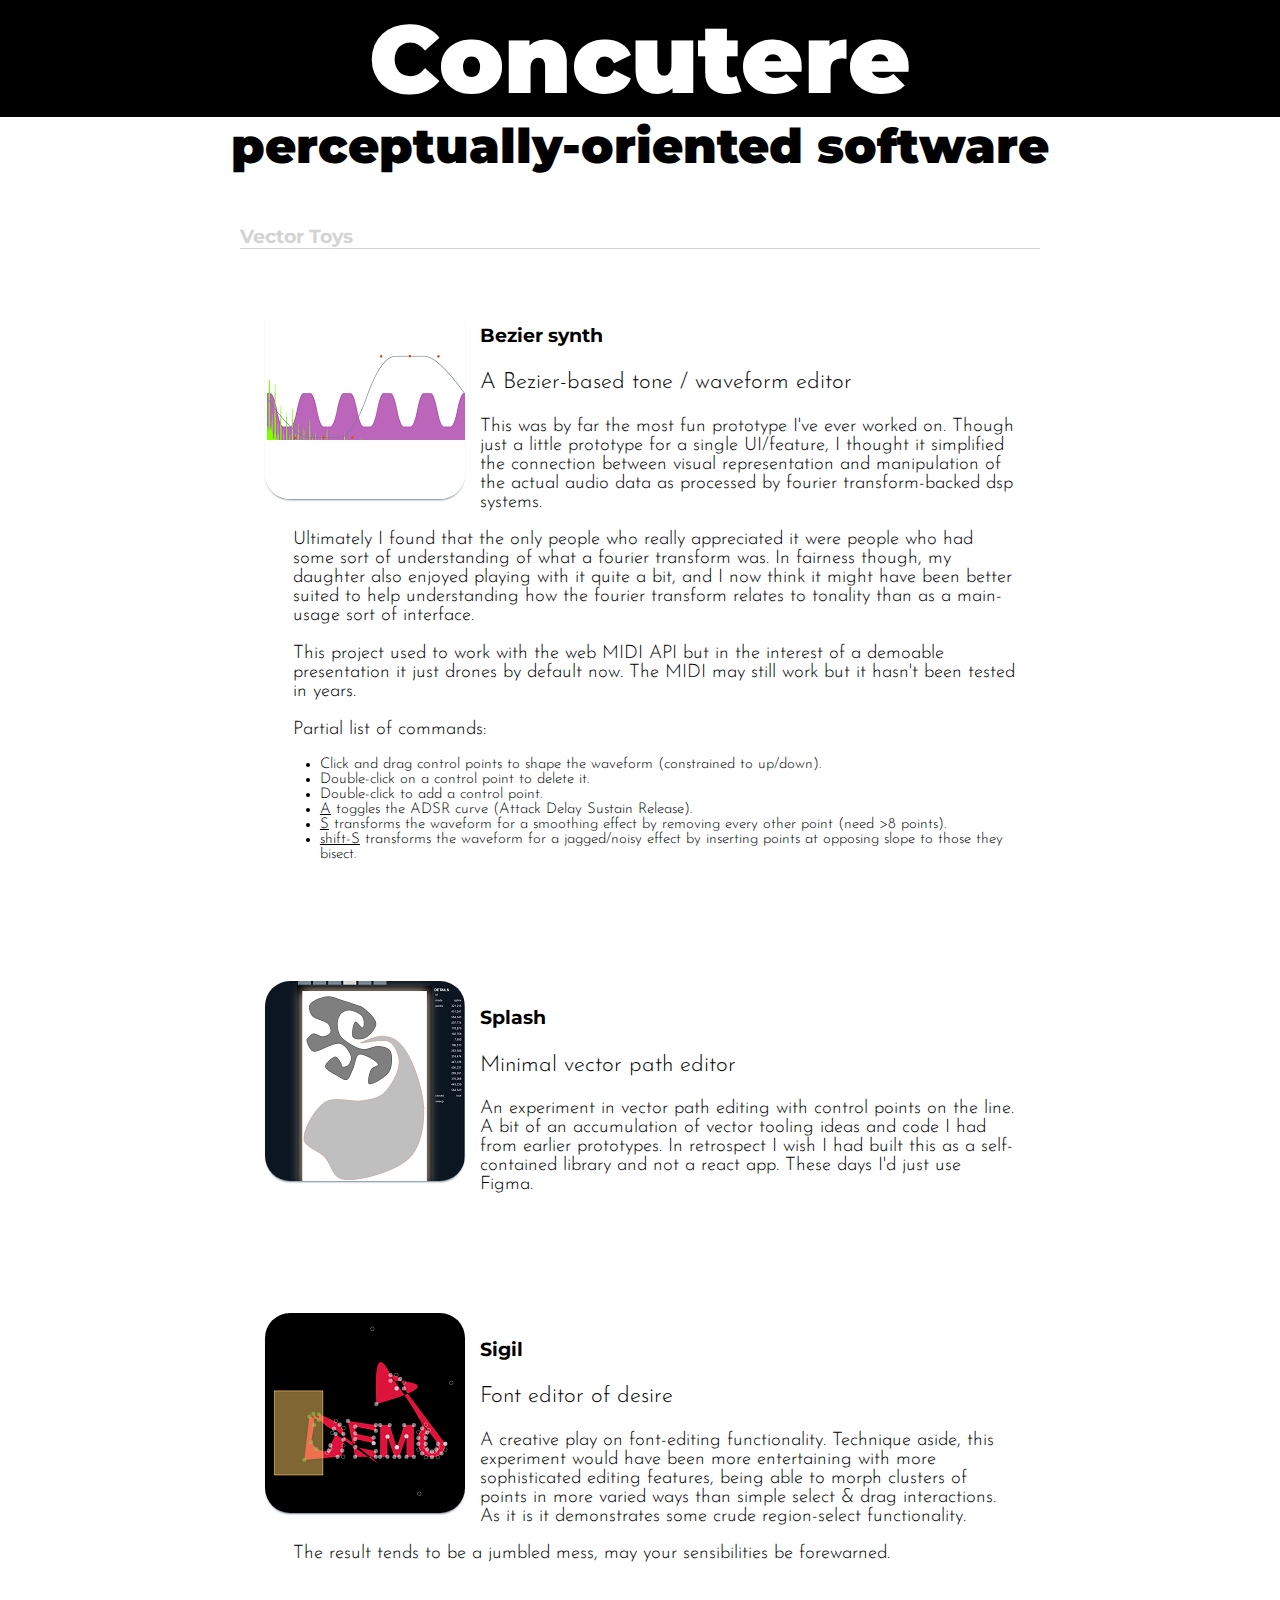
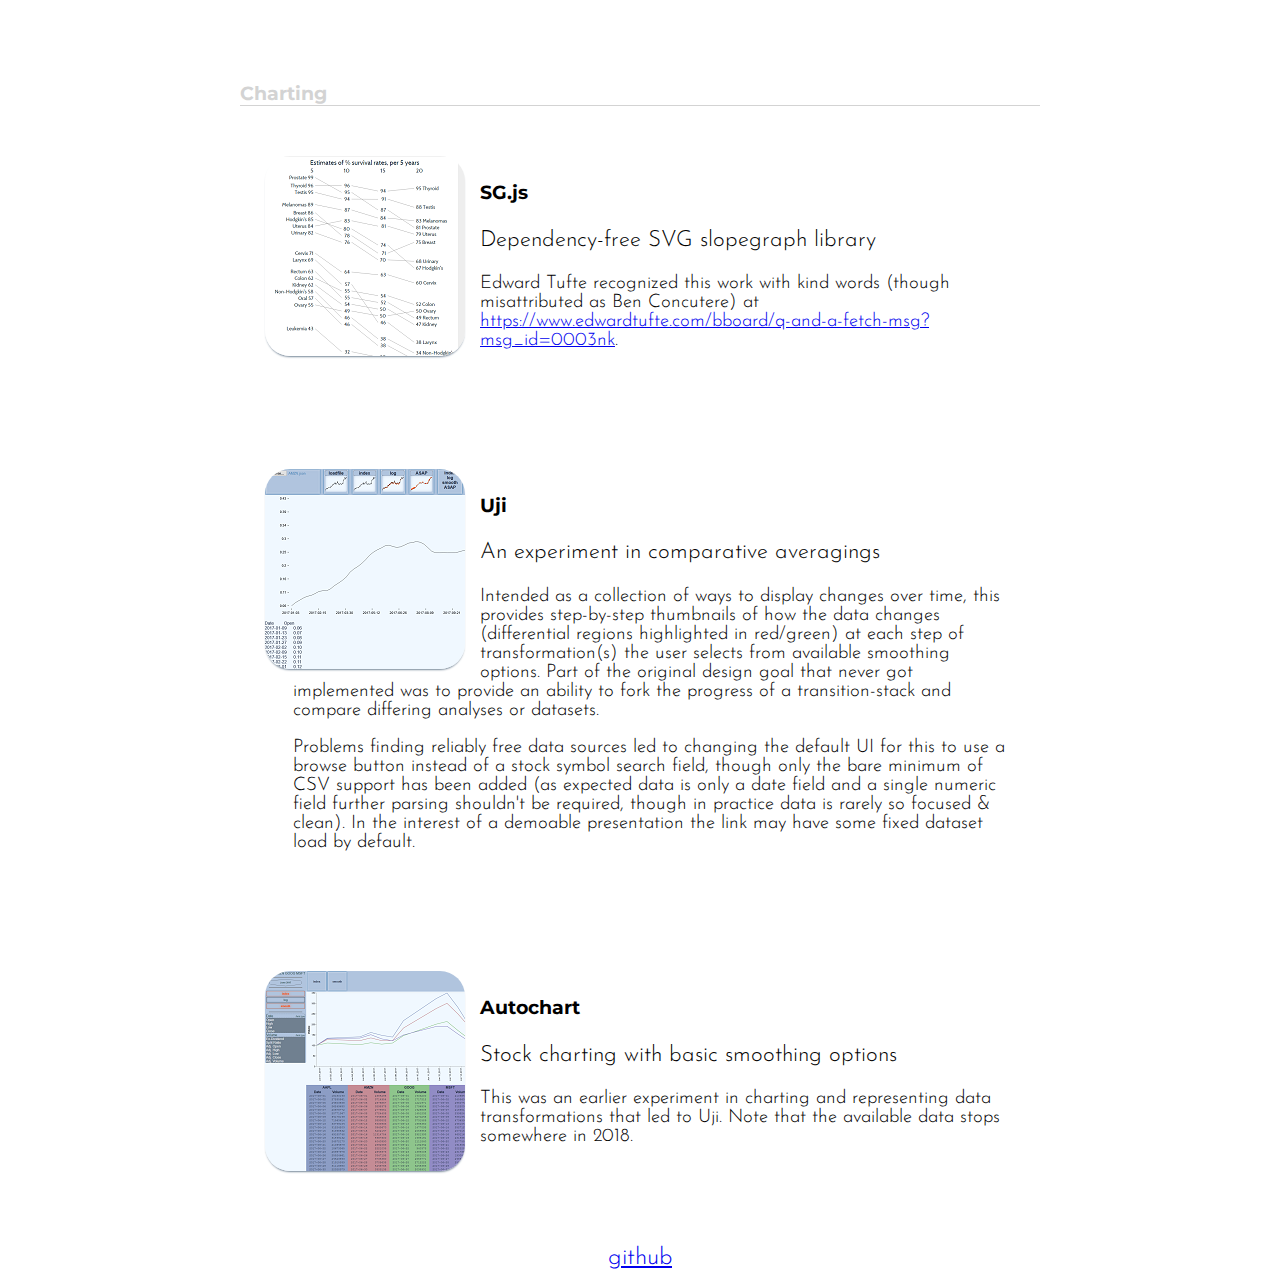
<file: index.html>
﻿<!DOCTYPE html>
<html lang="en">
<head>
    <meta http-equiv="content-type" content="text/html; charset=UTF-8">
    <meta charset="utf-8">
    <meta name="viewport" content="width=device-width, initial-scale=1">
    <!--
      Notice the use of  in the tag above.
      It will be replaced with the URL of the `public` folder during the build.
      Only files inside the `public` folder can be referenced from the HTML.

      Unlike "/favicon.ico" or "favicon.ico", "/favicon.ico" will
      work correctly both with client-side routing and a non-root public URL.
      Learn how to configure a non-root public URL by running `npm run build`.
    -->
    <title>Concutere - Perceptually-Oriented Software</title>
    <style type="text/css">
        @import url(https://fonts.googleapis.com/css?family=Montserrat:900|Josefin+Sans:300);
    </style>
    <style type="text/css">
        body {
            /**/
            font-size: 14pt;
            font-family: 'Josefin Sans',sans-serif;
            font-weight:300;
            background-color: white;
            color: black;
            margin: 0px;
            padding: 0px;
            border: 0px;
            height: 100%;
        }

        header, footer {
            text-align: center;
            font-size: 18pt;
        }

        header {
            font-family: Montserrat,sans-serif;
            font-weight: 900;
        }

            header > #title {
                font-size: 72pt;
                background-color: black;
                color: white;
            }

        .item-block {
            margin-left: 1.5em;
        }



        section {
            background-color: white;
            color: black;
            margin-left: auto;
            margin-right: auto;
            max-width: 800px;
        }



        h4 {
            width: 100%;
            font-family: Montserrat,sans-serif;
        }

        section > h4 {
            clear: both;
            padding-top: 25px;
            border-bottom: 1px solid lightgray;
            color: lightgray;
        }



        .item {
            margin: 25px 25px 50px;
            min-height: 200px;
            display: block;
            padding: 25px 0;
        }



        .thumb {
            float: left;
            width: 200px;
            margin-right: 15px;
            border-radius: 25px;
            box-shadow: 0px 2px 2px -1px lightslategray;
        }

        #subtitle {
            font-size: 36pt;
        }
    </style>
</head>
<body>
    <div id="root">
        <div>
            <header>
                <div id="title">Concutere</div>
                <div id="subtitle">perceptually-oriented software</div>
            </header><div>
                <section id="Vector Toys">
                    <h4>Vector Toys</h4>
                    <div class="item">
                        <a href="muffin/bez.html"><img class="thumb" src="thumb/muffin.png" title="Bezier synth" alt="Bezier synth"></a><div>
                            <h4>Bezier synth</h4><p style="font-size: 1.2em;">A Bezier-based tone / waveform editor</p><p class="item-block">
                                This was by far the most fun prototype I've ever worked on. Though just a little prototype for a single UI/feature, I thought it simplified the connection between visual representation and manipulation of the actual audio data as processed by fourier transform-backed dsp systems.

                            <p class="item-block">
                                Ultimately I found that the only people who really appreciated it were people who had some sort of understanding of what a fourier transform was. In fairness though, my daughter also enjoyed playing with it quite a bit, and I now think it might have been better suited to help understanding how the fourier transform relates to tonality than as a main-usage sort of interface.
                            </p>
                            <p class="item-block">This project used to work with the web MIDI API but in the interest of a demoable presentation it just drones by default now. The MIDI may still work but it hasn't been tested in years.</p>
                            <p class="item-block">
                                Partial list of commands:
                                <ul style="font-size:.8em; margin-left:1em;">
                                    <li>Click and drag control points to shape the waveform (constrained to up/down).</li>
                                    <li>Double-click on a control point to delete it.</li>
                                    <li>Double-click to add a control point.</li>
                                    <li><u>A</u> toggles the ADSR curve (Attack Delay Sustain Release).</li>
                                    <li><u>S</u> transforms the waveform for a smoothing effect by removing every other point (need >8 points).</li>
                                    <li><u>shift-S</u> transforms the waveform for a jagged/noisy effect by inserting points at opposing slope to those they bisect.</li>
                                </ul>
                            </p>
                        </p>
                        </div>
                    </div>
                    <div class="item">
                        <a href="splash/index.html"><img class="thumb" src="thumb/splash.png" title="Splash" alt="Splash"></a><div>
                            <h4>Splash</h4><p style="font-size: 1.2em;">Minimal vector path editor</p><p class="item-block">
                                An experiment in vector path editing with control points on the line. A bit of an accumulation of vector tooling ideas and code I had from earlier prototypes. In retrospect I wish I had built this as a self-contained library and not a react app. These days I'd just use Figma.
                            </p>
                        </div>
                    </div>
                    <div class="item">
                        <a href="sigil/index.html"><img class="thumb" src="thumb/sigil.png" title="Sigil" alt="Sigil"></a><div>
                            <h4>Sigil</h4><p style="font-size: 1.2em;">Font editor of desire</p><p class="item-block">
                                A creative play on font-editing functionality. Technique aside, this experiment would have been more entertaining with more sophisticated editing features, being able to morph clusters of points in more varied ways than simple select & drag interactions. As it is it demonstrates some crude region-select functionality.</p>
                                <p class="item-block">The result tends to be a jumbled mess, may your sensibilities be forewarned.
                            </p>
                        </div>
                    </div>


                </section>
                <section id="Charting">
                    <h4>Charting</h4>
                    <div class="item"><a href="sg/sg.html"><img class="thumb" src="thumb/sg.png" title="SG.js" alt="SG.js"></a><div><h4>SG.js</h4><p style="font-size: 1.2em;">Dependency-free SVG slopegraph library</p>
                    <p class="item-block">Edward Tufte recognized this work with kind words (though misattributed as Ben Concutere) at <a href="https://www.edwardtufte.com/bboard/q-and-a-fetch-msg?msg_id=0003nk">https://www.edwardtufte.com/bboard/q-and-a-fetch-msg?msg_id=0003nk</a>.</p></div></div>
                    <div class="item"><a href="uji/index.html"><img class="thumb" src="thumb/uji.png" title="Uji" alt="Uji"></a><div>
                            <h4>Uji</h4><p style="font-size: 1.2em;">An experiment in comparative averagings</p><p class="item-block">
                                Intended as a collection of ways to display changes over time, this provides step-by-step thumbnails of how the data changes (differential regions highlighted in red/green) at each step of transformation(s) the user selects from available smoothing options. Part of the original design goal that never got implemented was to provide an ability to fork the progress of a transition-stack and compare differing analyses or datasets. 
                            </p>
                            <p class="item-block">Problems finding reliably free data sources led to changing the default UI for this to use a browse button instead of a stock symbol search field, though only the bare minimum of CSV support has been added (as expected data is only a date field and a single numeric field further parsing shouldn't be required, though in practice data is rarely so focused & clean). In the interest of a demoable presentation the link may have some fixed dataset load by default.</p>
                        </div>
                    </div>
                    <div class="item"><a href="autochart/index.html"><img class="thumb" src="thumb/autochart.png" title="Autochart" alt="Autochart"></a><div>
                        <h4>Autochart</h4><p style="font-size: 1.2em;">Stock charting with basic smoothing options</p><p class="item-block">
                            This was an earlier experiment in charting and representing data transformations that led to Uji. Note that the available data stops somewhere in 2018.
                        </p>
                    </div>
                </div>
            </section>
            </div><footer><a href="https://github.com/concutere">github</a></footer>
        </div>
    </div>

</body>
</html>
</file>
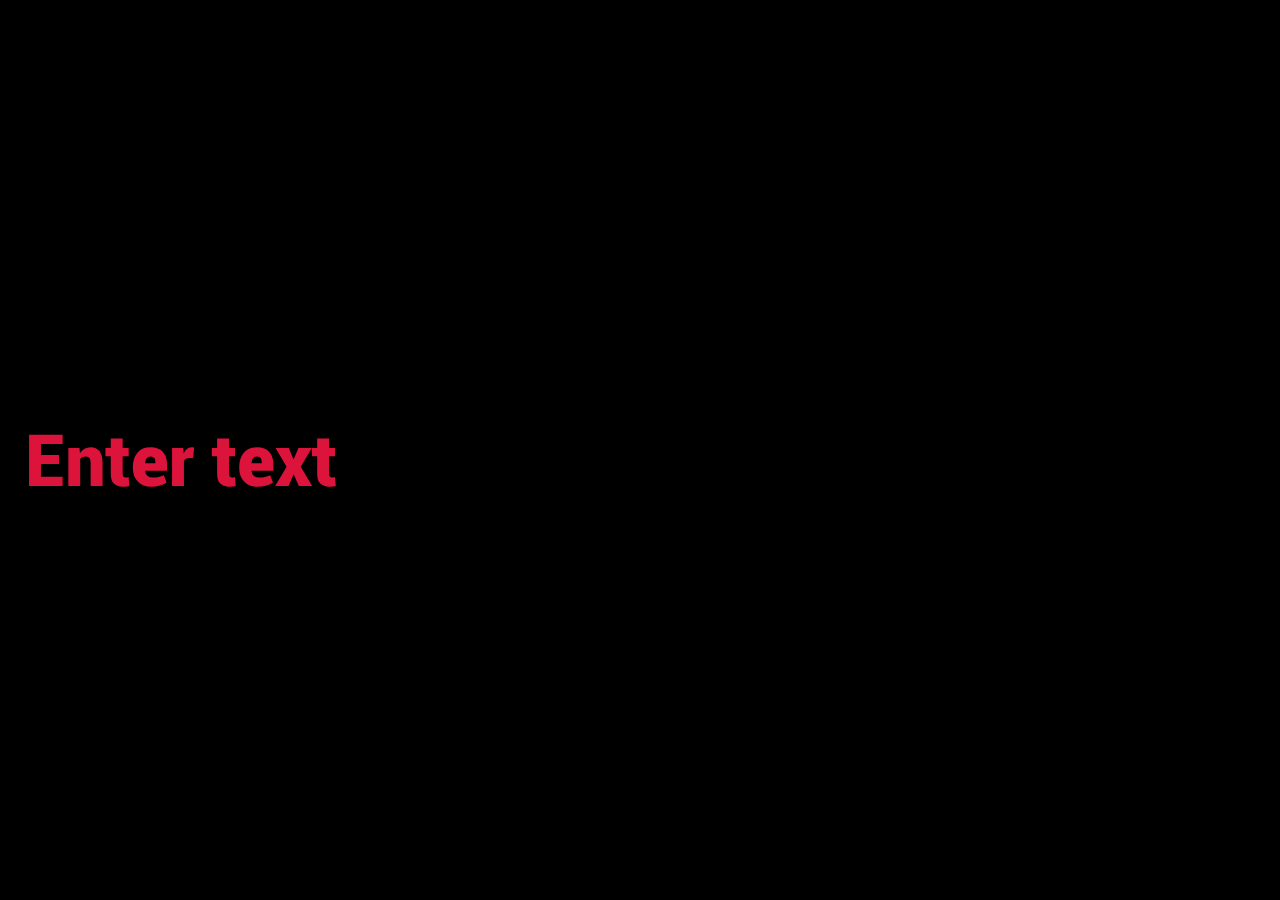
<file: sigil/index.html>
<html>
  <head>
  <title> sigil.js | desire manifest in font-wizardry </title>
    <script src="opentype.js"></script> 
    <style>
    	html, body { margin:0; padding:0; overflow:hidden }
			svg { position:fixed; top:0; bottom:0; left:0; right:0; width:100%; height:100%; }
			.hide { visibility:hidden;}
			.show { visibility:visible;}
		</style>
  </head>

  <body>
    <!--canvas id=canvas width="600" height="400" style="position:absolute;width:600px;height:400px;background-color:black;padding:0px;margin:10px"></canvas-->
    <svg id=svg style="background-color:black;">
    	<g id="gPath"></g>
    	<g id="gCtls"></g>
    	<rect id="selection" class="hide" style="stroke:#fc6;fill:#fc6;fill-opacity:.5;"></rect>
    </svg>
  </body>
    <script src="sigil.js"></script>
</html>
</file>
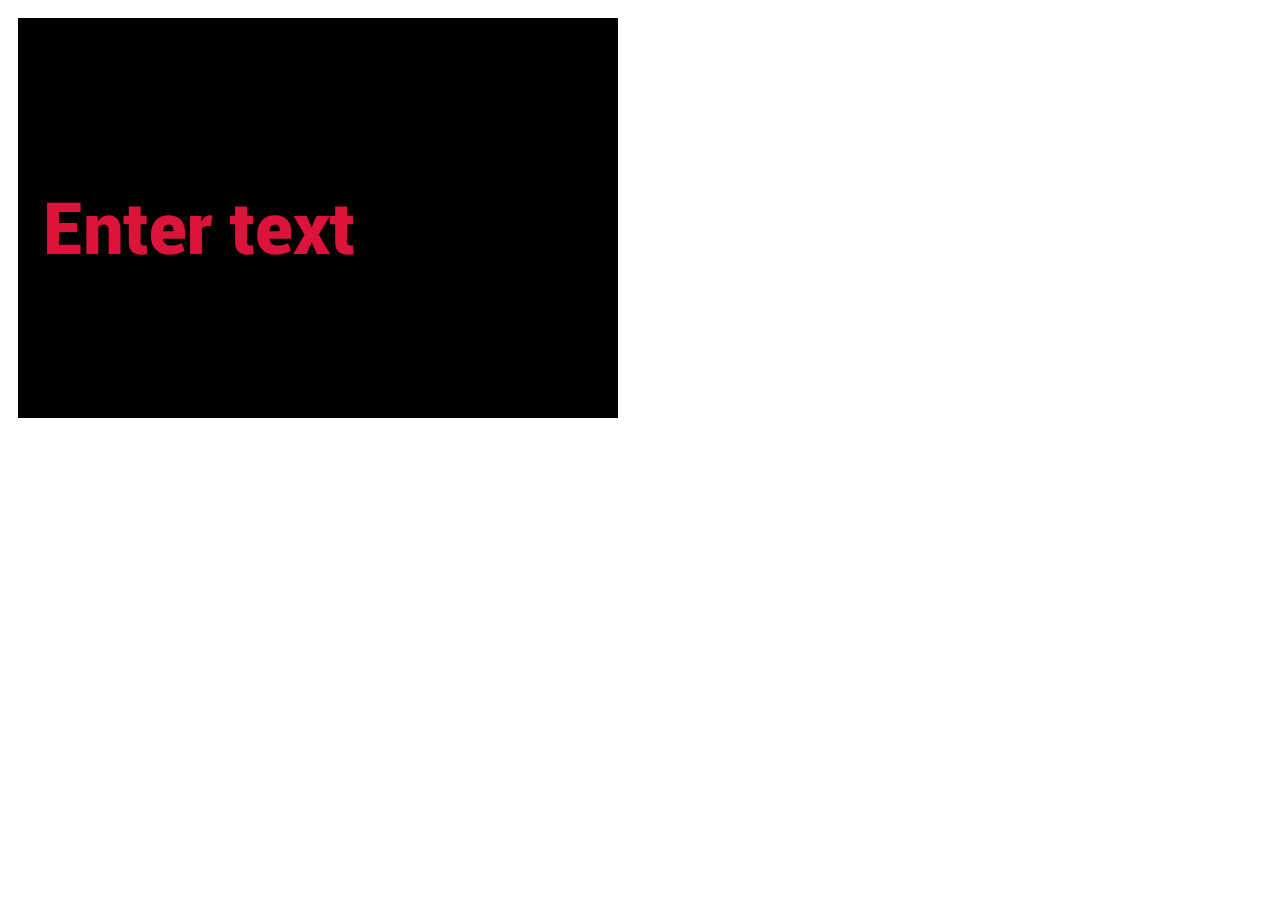
<file: sigil/sample.html>
<html>
  <head>
  <title> sigil.js | manifesting desire</title>
    <script src="opentype.js"></script> 

  </head>

  <body>
    <!--canvas id=canvas width="600" height="400" style="position:absolute;width:600px;height:400px;background-color:black;padding:0px;margin:10px"></canvas-->
    <svg id=svg width="600" height="400" style="position:absolute;width:600px;height:400px;background-color:black;margin:10px;"><g id="gPath"><!--M 62.73 87.84 L 63.12 118.84 L 75.51 163 L 48.21 99 L 81.68 100 L 124.38 240 L 87.73 222.84 Z M 86.14 100 L 59.05 41.44 L 148.96 197.35 Q 4.96 64.65 163.52 61.82 Q 131.09 221 109.05 106 L 86.14 100 L 99.67 82.83 L 106.05 22.83 Q 102.99 254.83 132.19 143.79 L 212.39 30 Z Q 25.53 121.89 95.75 182.15 Z M 193.76 280.82 L 418.86 162.82 L 376.86 37 L 290.34 173 L 341.34 183.44 L 257.14 35.44 L 293.14 133.61 L 189.86 237.61 L 121.86 68.65 L 445.76 89.65 L 365.76 210.82 Z--></g><g id="gCtls"></g></svg>
  </body>
    <script src="sigil.js"></script>
</html>
</file>
